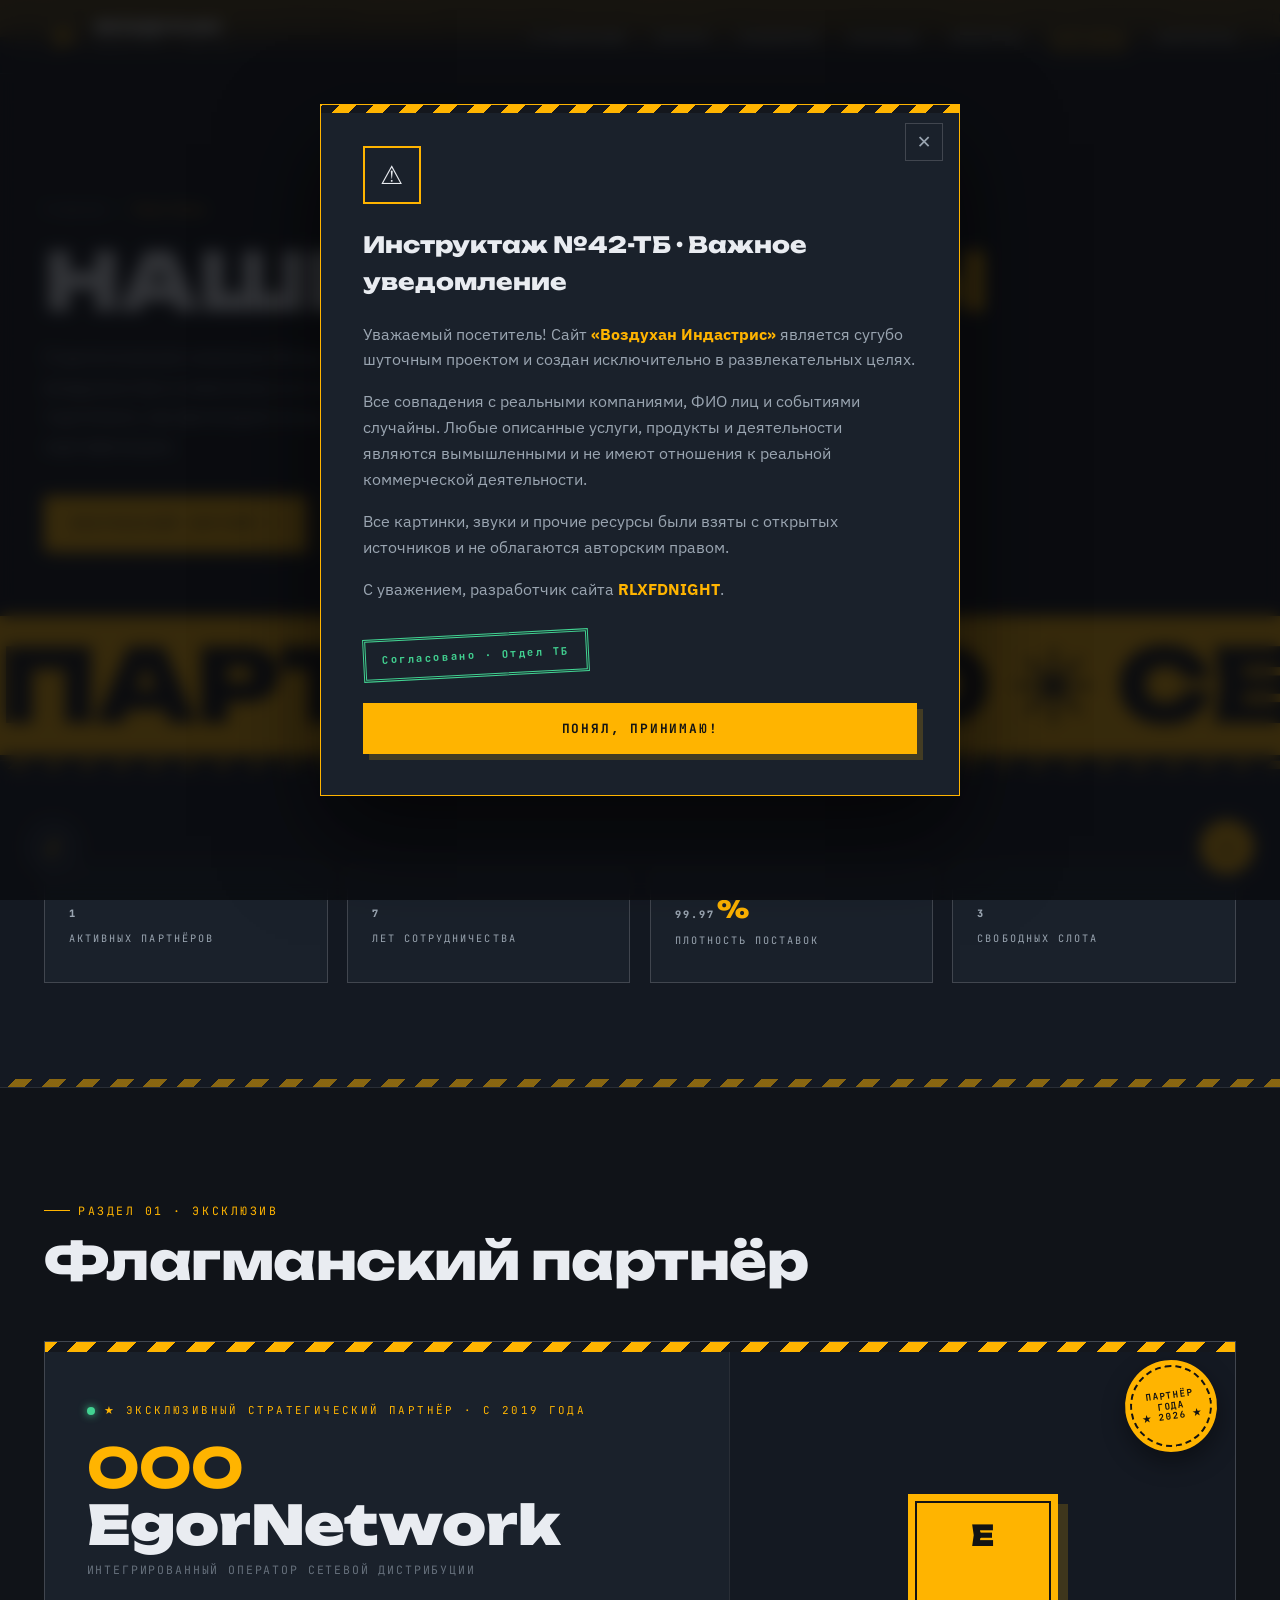
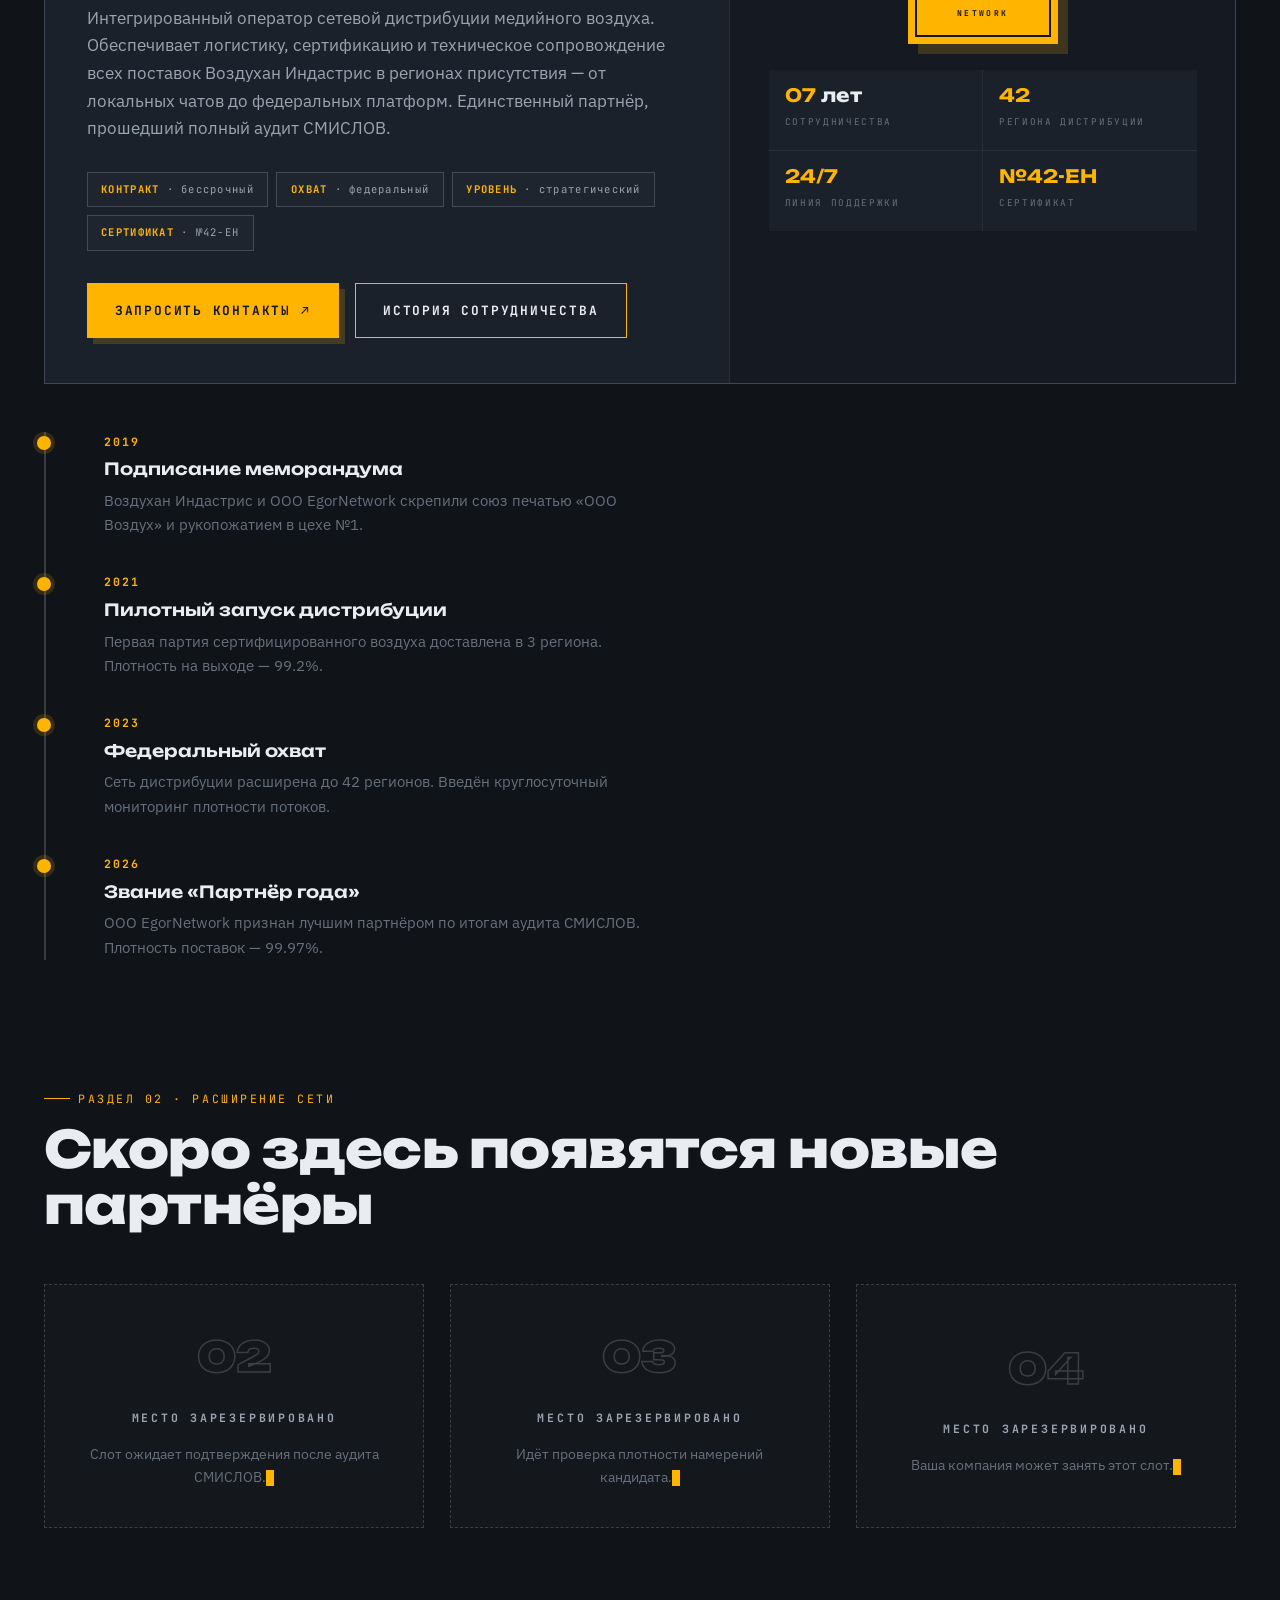
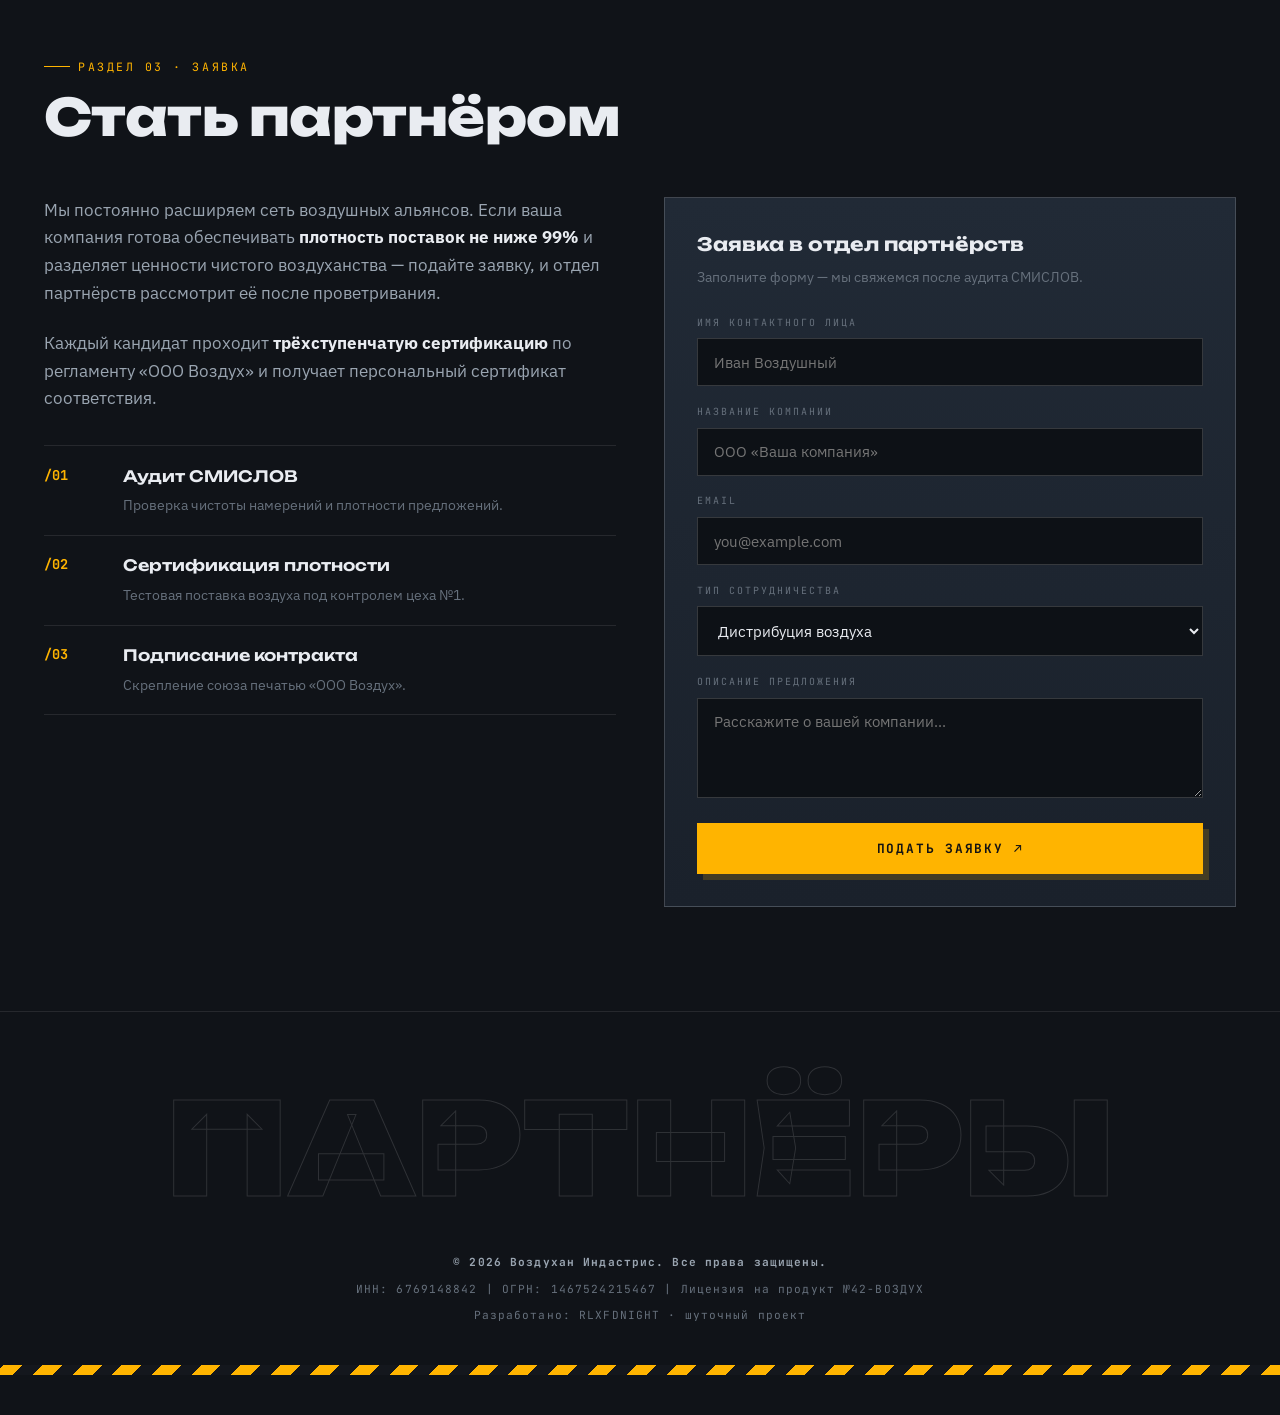
<file: partners.html>
<!DOCTYPE html>
<html lang="ru">
<head>
<meta charset="UTF-8">
<meta name="viewport" content="width=device-width, initial-scale=1.0">
<title>Партнёры — Воздухан Индастрис</title>
<meta name="description" content="Стратегические партнёры Воздухан Индастрис. Единственный эксклюзивный дистрибьютор — OOO EgorNetwork.">
<link rel="preconnect" href="https://fonts.googleapis.com">
<link rel="preconnect" href="https://fonts.gstatic.com" crossorigin>
<link href="https://fonts.googleapis.com/css2?family=Unbounded:wght@400;600;800;900&family=IBM+Plex+Sans:ital,wght@0,400;0,500;0,600;0,700;1,400&family=JetBrains+Mono:wght@400;600;700&display=swap" rel="stylesheet">
<style>
:root{
  --bg:#101318; --bg2:#141922; --panel:#1a212b; --panel2:#212a36;
  --line:rgba(255,255,255,.09); --line2:rgba(255,255,255,.17);
  --amber:#ffb400; --amber2:#ffcf4d; --hot:#ff5c39; --green:#42d392;
  --txt:#e9ecf1; --mut:#9aa5b1; --dim:#66707c;
  --disp:'Unbounded',system-ui,sans-serif;
  --body:'IBM Plex Sans',system-ui,sans-serif;
  --mono:'JetBrains Mono',ui-monospace,monospace;
  --navH:74px;
}
*{margin:0;padding:0;box-sizing:border-box}
html{scroll-behavior:smooth}
body{background:var(--bg);color:var(--txt);font-family:var(--body);line-height:1.65;overflow-x:hidden}
::selection{background:var(--amber);color:#101318}
img{display:block;max-width:100%}
a{color:inherit}
button{font-family:inherit}
:focus-visible{outline:2px solid var(--amber);outline-offset:3px}
::-webkit-scrollbar{width:10px}::-webkit-scrollbar-track{background:#0c0f13}
::-webkit-scrollbar-thumb{background:#2b3441;border-radius:6px}::-webkit-scrollbar-thumb:hover{background:var(--amber)}

.noise{position:fixed;inset:0;z-index:2000;pointer-events:none;opacity:.055;mix-blend-mode:overlay;
  background-image:url("data:image/svg+xml,%3Csvg xmlns='http://www.w3.org/2000/svg' width='160' height='160'%3E%3Cfilter id='n'%3E%3CfeTurbulence type='fractalNoise' baseFrequency='.9' numOctaves='2'/%3E%3C/filter%3E%3Crect width='100%25' height='100%25' filter='url(%23n)'/%3E%3C/svg%3E");}
.hazard{height:10px;background:repeating-linear-gradient(-45deg,var(--amber) 0 14px,#14171d 14px 28px)}
.wrap{max-width:1240px;margin:0 auto;padding:0 24px}
.kicker{font-family:var(--mono);font-size:.72rem;letter-spacing:.22em;color:var(--amber);text-transform:uppercase;display:inline-flex;align-items:center;gap:.7em}
.kicker::before{content:'';width:26px;height:1px;background:var(--amber)}
.sec-head{margin-bottom:3.2rem}
.sec-title{font-family:var(--disp);font-weight:800;font-size:clamp(1.9rem,4.2vw,3.2rem);line-height:1.08;margin-top:.9rem;letter-spacing:-.01em}
.mask{display:block;overflow:hidden}
.mask>span{display:block;transform:translateY(112%);transition:transform .9s cubic-bezier(.16,1,.3,1)}
.in .mask>span{transform:none}

.ticker{background:var(--amber);color:#131313;overflow:hidden;white-space:nowrap;border-bottom:1px solid #00000022}
.ticker-track{display:inline-flex;animation:tick 34s linear infinite;will-change:transform}
.ticker span{font-family:var(--mono);font-size:.7rem;font-weight:700;letter-spacing:.14em;padding:.55rem 0;text-transform:uppercase}
.ticker b{padding:0 1.4rem;font-weight:700}
@keyframes tick{to{transform:translateX(-50%)}}

.nav{position:fixed;top:0;left:0;right:0;z-index:900;height:var(--navH);display:flex;align-items:center;
  background:rgba(16,19,24,.72);backdrop-filter:blur(14px);-webkit-backdrop-filter:blur(14px);
  border-bottom:1px solid var(--line);transition:background .4s}
.nav.scrolled{background:rgba(13,16,20,.94)}
.nav-in{width:100%;max-width:1240px;margin:0 auto;padding:0 24px;display:flex;align-items:center;justify-content:space-between;gap:1.5rem}
.logo{display:flex;align-items:center;gap:.8rem;text-decoration:none}
.logo-fan{width:38px;height:38px;color:var(--amber);animation:spin 9s linear infinite}
.logo-txt b{font-family:var(--disp);font-weight:800;font-size:1.02rem;letter-spacing:.02em;display:block;line-height:1}
.logo-txt i{font-family:var(--mono);font-style:normal;font-size:.56rem;letter-spacing:.3em;color:var(--dim);display:block;margin-top:4px}
.nav-links{display:flex;list-style:none;gap:1.9rem}
.nav-links a{text-decoration:none;font-size:.82rem;font-weight:600;letter-spacing:.06em;text-transform:uppercase;color:var(--mut);position:relative;padding:4px 0;transition:color .3s}
.nav-links a::after{content:'';position:absolute;left:0;bottom:-2px;width:0;height:2px;background:var(--amber);transition:width .35s cubic-bezier(.16,1,.3,1)}
.nav-links a:hover{color:var(--txt)}.nav-links a:hover::after{width:100%}
.nav-links a.active{color:var(--amber)}
.nav-links a.active::after{width:100%}
.burger{display:none;background:none;border:0;cursor:pointer;width:40px;height:40px;position:relative;z-index:1002}
.burger span{display:block;width:24px;height:2px;background:var(--txt);margin:5px auto;transition:.4s cubic-bezier(.16,1,.3,1)}
.burger.on span:nth-child(1){transform:translateY(7px) rotate(45deg)}
.burger.on span:nth-child(2){opacity:0}
.burger.on span:nth-child(3){transform:translateY(-7px) rotate(-45deg)}
.m-menu{position:fixed;inset:0;z-index:1001;background:rgba(13,16,20,.98);display:flex;flex-direction:column;justify-content:center;padding:0 10vw;gap:.4rem;
  clip-path:circle(0 at calc(100% - 44px) 40px);transition:clip-path .6s cubic-bezier(.16,1,.3,1);visibility:hidden}
.m-menu.open{clip-path:circle(150% at calc(100% - 44px) 40px);visibility:visible}
.m-menu a{font-family:var(--disp);font-weight:700;font-size:clamp(1.4rem,6vw,2.2rem);text-decoration:none;padding:.55rem 0;border-bottom:1px solid var(--line);display:flex;align-items:baseline;gap:1rem;transition:color .3s,padding-left .3s}
.m-menu a:hover{color:var(--amber);padding-left:.6rem}
.m-menu a i{font-family:var(--mono);font-style:normal;font-size:.7rem;color:var(--dim)}

/* ==== HERO партнёров ==== */
.p-hero{position:relative;padding:calc(var(--navH) + 90px) 0 60px;overflow:hidden;
  background:
    radial-gradient(rgba(255,255,255,.045) 1px,transparent 1px) 0 0/26px 26px,
    linear-gradient(rgba(16,19,24,.92),rgba(16,19,24,.96)),
    url('https://i.pinimg.com/736x/48/2e/07/482e07c7e52f94a9952a4959673d6590.jpg') center/cover}
.crumbs{font-family:var(--mono);font-size:.68rem;letter-spacing:.18em;color:var(--dim);display:flex;gap:.6rem;align-items:center;margin-bottom:1.4rem}
.crumbs a{color:var(--mut);text-decoration:none;transition:color .3s}
.crumbs a:hover{color:var(--amber)}
.crumbs b{color:var(--amber)}
.p-hero h1{font-family:var(--disp);font-weight:900;font-size:clamp(2.6rem,7vw,5rem);line-height:1.02;letter-spacing:-.015em;margin-bottom:1.2rem}
.p-hero h1 .row2{color:var(--amber)}
.p-hero .lead{max-width:620px;color:var(--mut);font-size:1.12rem;margin-bottom:2.2rem}
.p-hero .btn-row{display:flex;gap:1rem;flex-wrap:wrap}
.btn{display:inline-flex;align-items:center;gap:.7em;font-family:var(--mono);font-weight:700;font-size:.8rem;letter-spacing:.14em;text-transform:uppercase;
  padding:1rem 1.7rem;text-decoration:none;border:1px solid var(--amber);cursor:pointer;transition:.35s cubic-bezier(.16,1,.3,1);background:transparent;color:var(--txt)}
.btn-solid{background:var(--amber);color:#131313;box-shadow:6px 6px 0 rgba(255,180,0,.18)}
.btn-solid:hover{background:var(--amber2);transform:translate(-2px,-2px);box-shadow:9px 9px 0 rgba(255,180,0,.22)}
.btn-ghost:hover{background:rgba(255,180,0,.1);transform:translate(-2px,-2px)}

.big-marquee{overflow:hidden;border-block:1px solid #131313;padding:1.4rem 0;background:var(--amber);position:relative}
.big-marquee::before,.big-marquee::after{content:'';position:absolute;left:0;right:0;height:4px;background:#131313}
.big-marquee::before{top:0}.big-marquee::after{bottom:0}
.big-track{display:inline-flex;white-space:nowrap;animation:tick 40s linear infinite}
.big-track span{font-family:var(--disp);font-weight:900;font-size:clamp(3rem,8vw,6.5rem);line-height:1;padding-right:3rem;color:#131313;letter-spacing:-.02em}
.big-track span b{color:#131313;font-weight:900}

section{padding:6.5rem 0}
.rv{opacity:0;transform:translateY(36px);transition:opacity .8s ease,transform .8s cubic-bezier(.16,1,.3,1)}
.rv.in{opacity:1;transform:none}

/* ==== Статус-панель ==== */
.pstats{background:var(--bg2);border-block:1px solid var(--line);position:relative}
.pstats::before,.pstats::after{content:'';position:absolute;left:0;right:0;height:8px;background:repeating-linear-gradient(-45deg,var(--amber) 0 12px,transparent 12px 24px);opacity:.5}
.pstats::before{top:0}.pstats::after{bottom:0}
.pstats-grid{display:grid;grid-template-columns:repeat(4,1fr);gap:1.2rem}
.pstat{border:1px solid var(--line2);background:var(--panel);padding:2rem 1.5rem;transition:.35s}
.pstat:hover{border-color:var(--amber);transform:translateY(-6px)}
.pstat b{font-family:var(--disp);font-weight:900;font-size:clamp(1.8rem,3.4vw,2.8rem);line-height:1;color:var(--amber);display:flex;align-items:baseline}
.pstat b small{font-size:.55em;margin-left:2px}
.pstat span{display:block;margin-top:.7rem;font-family:var(--mono);font-size:.64rem;letter-spacing:.2em;text-transform:uppercase;color:var(--mut)}

/* ==== Флагманский партнёр ==== */
.flagship{position:relative;border:1px solid var(--line2);background:var(--panel);overflow:hidden;transition:.45s}
.flagship:hover{border-color:var(--amber)}
.flagship::before{content:'';position:absolute;top:0;left:0;right:0;height:10px;background:repeating-linear-gradient(-45deg,var(--amber) 0 14px,#14171d 14px 28px);z-index:2}
.flag-grid{display:grid;grid-template-columns:1.15fr .85fr;gap:0}
.flag-info{padding:3.4rem 2.6rem 2.8rem}
.flag-meta{font-family:var(--mono);font-size:.68rem;letter-spacing:.22em;color:var(--amber);text-transform:uppercase;display:inline-flex;align-items:center;gap:.6rem;margin-bottom:1.2rem}
.flag-meta::before{content:'';width:8px;height:8px;border-radius:50%;background:var(--green);box-shadow:0 0 8px var(--green);animation:blink 2.4s infinite}
@keyframes blink{0%,100%{opacity:1}50%{opacity:.25}}
.flag-info h2{font-family:var(--disp);font-weight:900;font-size:clamp(2rem,4.4vw,3.4rem);line-height:1.05;margin-bottom:.4rem}
.flag-info h2 b{color:var(--amber)}
.flag-tag{font-family:var(--mono);font-size:.72rem;letter-spacing:.16em;color:var(--dim);text-transform:uppercase;display:block;margin-bottom:1.6rem}
.flag-info>p{color:var(--mut);font-size:1.05rem;max-width:620px;margin-bottom:1.8rem}
.p-tags{display:flex;flex-wrap:wrap;gap:.5rem;margin-bottom:2rem}
.p-tags span{font-family:var(--mono);font-size:.66rem;letter-spacing:.12em;color:var(--mut);border:1px solid var(--line2);padding:.5rem .85rem;background:rgba(255,255,255,.02)}
.p-tags span b{color:var(--amber);font-weight:700}
.flag-cta{display:flex;gap:1rem;flex-wrap:wrap}
.flag-side{border-left:1px solid var(--line);background:var(--bg2);padding:3.4rem 2.4rem;display:flex;flex-direction:column;justify-content:center;gap:1.6rem;position:relative}
.flag-logo{width:150px;height:150px;background:var(--amber);color:#131313;display:grid;place-items:center;font-family:var(--disp);font-weight:900;font-size:1.8rem;line-height:1;text-align:center;position:relative;box-shadow:10px 10px 0 rgba(255,180,0,.18);margin:0 auto}
.flag-logo::after{content:'';position:absolute;inset:7px;border:2px solid #131313}
.flag-logo small{display:block;font-family:var(--mono);font-size:.5rem;letter-spacing:.3em;font-weight:700;margin-top:5px}
.flag-readouts{display:grid;grid-template-columns:1fr 1fr;gap:1px;background:var(--line)}
.flag-readouts div{background:var(--panel);padding:1.1rem 1rem;text-align:left}
.flag-readouts b{font-family:var(--disp);font-weight:700;font-size:1.15rem;display:block;line-height:1;color:var(--txt)}
.flag-readouts b em{font-style:normal;color:var(--amber)}
.flag-readouts span{font-family:var(--mono);font-size:.58rem;letter-spacing:.18em;color:var(--dim);text-transform:uppercase}
.seal{position:absolute;top:18px;right:18px;width:92px;height:92px;background:var(--amber);color:#131313;border-radius:50%;display:grid;place-items:center;text-align:center;
  font-family:var(--mono);font-weight:700;font-size:.58rem;letter-spacing:.1em;line-height:1.15;padding:8px;transform:rotate(-8deg);box-shadow:0 10px 24px rgba(0,0,0,.4);animation:sealWiggle 4s ease-in-out infinite}
.seal::before{content:'';position:absolute;inset:5px;border:2px dashed #131313;border-radius:50%}
@keyframes sealWiggle{0%,100%{transform:rotate(-8deg)}50%{transform:rotate(-2deg)}}

/* ==== Таймлайн ==== */
.timeline{position:relative;margin-top:3rem;padding-left:2rem;border-left:2px solid var(--line2)}
.tl-item{position:relative;padding:0 0 2.2rem 1.6rem}
.tl-item:last-child{padding-bottom:0}
.tl-item::before{content:'';position:absolute;left:-2.55rem;top:.3rem;width:14px;height:14px;border-radius:50%;background:var(--amber);box-shadow:0 0 0 4px rgba(255,180,0,.15)}
.tl-item b{font-family:var(--mono);font-size:.72rem;letter-spacing:.18em;color:var(--amber);display:block;margin-bottom:.3rem}
.tl-item h4{font-family:var(--disp);font-weight:600;font-size:1.05rem;margin-bottom:.35rem}
.tl-item p{color:var(--dim);font-size:.92rem;max-width:560px}

/* ==== Зарезервированные слоты ==== */
.slots{display:grid;grid-template-columns:repeat(3,1fr);gap:1.6rem}
.slot{border:1px dashed var(--line2);background:rgba(255,255,255,.015);padding:2.4rem 1.8rem;text-align:center;position:relative;transition:.4s;min-height:220px;display:flex;flex-direction:column;justify-content:center;align-items:center;gap:1rem}
.slot:hover{border-color:var(--amber);transform:translateY(-6px);background:rgba(255,180,0,.03)}
.slot-num{font-family:var(--disp);font-weight:900;font-size:2.6rem;color:transparent;-webkit-text-stroke:1.5px var(--line2);transition:.4s}
.slot:hover .slot-num{-webkit-text-stroke:1.5px var(--amber)}
.slot h3{font-family:var(--mono);font-size:.72rem;letter-spacing:.24em;color:var(--mut);text-transform:uppercase}
.slot p{font-size:.86rem;color:var(--dim)}
.slot .cursor{display:inline-block;width:8px;height:16px;background:var(--amber);animation:blink 1s steps(1) infinite;vertical-align:middle}

/* ==== Форма ==== */
.become-grid{display:grid;grid-template-columns:1fr 1fr;gap:3rem;align-items:start}
.become-copy p{color:var(--mut);font-size:1.05rem;margin-bottom:1.4rem}
.become-copy p b{color:var(--txt)}
.req-list{list-style:none;margin-top:2rem;border-top:1px solid var(--line)}
.req-list li{display:grid;grid-template-columns:60px 1fr;gap:1.2rem;padding:1.1rem 0;border-bottom:1px solid var(--line)}
.req-list .num{font-family:var(--mono);color:var(--amber);font-weight:700;font-size:.85rem}
.req-list h4{font-family:var(--disp);font-weight:600;font-size:.98rem;margin-bottom:.25rem}
.req-list p{font-size:.9rem;color:var(--dim);margin:0}
.form-panel{border:1px solid var(--line2);background:linear-gradient(180deg,var(--panel2),var(--panel));padding:2rem}
.form-panel h3{font-family:var(--disp);font-weight:700;font-size:1.15rem;margin-bottom:.4rem}
.form-panel>p{font-size:.86rem;color:var(--dim);margin-bottom:1.6rem}
.f-row{margin-bottom:1.1rem}
.f-row label{display:block;font-family:var(--mono);font-size:.62rem;letter-spacing:.2em;color:var(--dim);text-transform:uppercase;margin-bottom:.45rem}
.f-row input,.f-row select,.f-row textarea{width:100%;background:#0d1116;border:1px solid var(--line2);color:var(--txt);padding:.85rem 1rem;font-family:var(--body);font-size:.92rem;transition:border-color .3s}
.f-row textarea{min-height:100px;resize:vertical}
.f-row input:focus,.f-row select:focus,.f-row textarea:focus{outline:none;border-color:var(--amber)}
.form-panel .btn{width:100%;justify-content:center}

footer{border-top:1px solid var(--line);padding:4.5rem 0 2.5rem;position:relative;overflow:hidden}
.f-word{font-family:var(--disp);font-weight:900;font-size:clamp(3rem,10vw,8.5rem);line-height:1;text-align:center;color:transparent;-webkit-text-stroke:1px rgba(255,255,255,.13);user-select:none;transition:color 1s}
footer:hover .f-word{color:rgba(255,180,0,.08)}
.f-legal{margin-top:2.6rem;text-align:center;font-family:var(--mono);font-size:.7rem;letter-spacing:.1em;color:var(--dim);display:grid;gap:.5rem}
.f-legal b{color:var(--mut)}

.fab{position:fixed;bottom:26px;width:54px;height:54px;border-radius:50%;display:grid;place-items:center;cursor:pointer;z-index:950;border:1px solid var(--line2);transition:.35s}
.fab-music{left:26px;background:var(--panel2);color:var(--amber)}
.fab-music:hover{transform:scale(1.1);border-color:var(--amber)}
.fab-music.playing{animation:spin 6s linear infinite;background:var(--amber);color:#131313}
@keyframes spin{to{transform:rotate(360deg)}}
.fab-tb{right:26px;background:var(--amber);color:#131313;font-size:1.35rem;border-color:var(--amber);animation:pulse 2.4s infinite}
.fab-tb:hover{transform:scale(1.1) rotate(-8deg)}
@keyframes pulse{0%,100%{box-shadow:0 0 0 0 rgba(255,180,0,.5)}55%{box-shadow:0 0 0 16px rgba(255,180,0,0)}}
.toasts{position:fixed;bottom:96px;right:26px;z-index:6000;display:grid;gap:.7rem;pointer-events:none}
.toast{background:var(--panel2);border:1px solid var(--line2);border-left:4px solid var(--green);padding:.9rem 1.2rem;font-family:var(--mono);font-size:.74rem;letter-spacing:.05em;
  color:var(--txt);max-width:320px;box-shadow:0 20px 40px rgba(0,0,0,.5);transform:translateX(120%);opacity:0;transition:.5s cubic-bezier(.16,1,.3,1)}
.toast.show{transform:none;opacity:1}
.modal{position:fixed;inset:0;z-index:5000;background:rgba(10,12,15,.82);backdrop-filter:blur(8px);display:grid;place-items:center;padding:20px;opacity:0;visibility:hidden;transition:.35s}
.modal.open{opacity:1;visibility:visible}
.modal-card{background:var(--panel);border:1px solid var(--amber);max-width:640px;width:100%;max-height:86vh;overflow:auto;padding:2.6rem;position:relative;
  box-shadow:0 40px 90px rgba(0,0,0,.6);transform:scale(.92) translateY(20px);transition:.45s cubic-bezier(.16,1,.3,1)}
.modal.open .modal-card{transform:none}
.modal-card::before{content:'';position:absolute;top:0;left:0;right:0;height:8px;background:repeating-linear-gradient(-45deg,var(--amber) 0 12px,#14171d 12px 24px)}
.modal-x{position:absolute;top:18px;right:16px;background:none;border:1px solid var(--line2);color:var(--mut);width:38px;height:38px;font-size:1.1rem;cursor:pointer;transition:.3s}
.modal-x:hover{color:var(--amber);border-color:var(--amber);transform:rotate(90deg)}
.tb-ico{width:58px;height:58px;border:2px solid var(--amber);display:grid;place-items:center;font-size:1.6rem;margin-bottom:1.4rem;animation:tbWiggle .6s ease-in-out}
@keyframes tbWiggle{0%,100%{transform:rotate(0)}25%{transform:rotate(-8deg)}75%{transform:rotate(8deg)}}
.modal-card h3{font-family:var(--disp);font-weight:800;font-size:1.4rem;margin-bottom:1.3rem}
.modal-card p{color:var(--mut);font-size:.98rem;margin-bottom:1rem}
.modal-card p b{color:var(--amber)}
.tb-stamp{display:inline-block;margin:1rem 0 1.6rem;border:3px double var(--green);color:var(--green);font-family:var(--mono);font-weight:700;font-size:.66rem;letter-spacing:.24em;padding:.6rem 1rem;transform:rotate(-3deg)}
.modal-card .btn{width:100%;justify-content:center}

@media(max-width:1020px){
  .pstats-grid{grid-template-columns:repeat(2,1fr)}
  .flag-grid{grid-template-columns:1fr}
  .flag-side{border-left:0;border-top:1px solid var(--line)}
  .slots{grid-template-columns:1fr}
  .become-grid{grid-template-columns:1fr}
}
@media(max-width:820px){
  .nav-links{display:none}
  .burger{display:block}
  section{padding:4.5rem 0}
  .fab{bottom:18px;width:48px;height:48px}
  .fab-music{left:18px}.fab-tb{right:18px}
  .toasts{right:18px;bottom:80px}
  .flag-info{padding:2.6rem 1.6rem 2.2rem}
  .flag-side{padding:2.4rem 1.6rem}
  .seal{width:72px;height:72px;font-size:.5rem;top:14px;right:14px}
}
@media (prefers-reduced-motion: reduce){
  *,*::before,*::after{animation-duration:.01ms!important;animation-iteration-count:1!important;transition-duration:.01ms!important}
  html{scroll-behavior:auto}
  .ticker-track,.big-track{animation:none;transform:none}
  .rv{opacity:1;transform:none}
  .mask>span{transform:none}
}
</style>
</head>
<body>

<div class="noise" aria-hidden="true"></div>

<div class="ticker" aria-hidden="true">
  <div class="ticker-track">
    <span><b>●</b> ПАРТНЁР ГОДА 2026 — OOO EGORNETWORK <b>●</b> ПЛОТНОСТЬ ВОЗДУХА 99.97% <b>●</b> КОНТРАКТ №42-ЕН ДЕЙСТВИТЕЛЕН <b>●</b> ОХВАТ: ФЕДЕРАЛЬНЫЙ <b>●</b> ДИСТРИБУЦИЯ В НОРМЕ <b>●</b> ПРИНИМАЮТСЯ ЗАЯВКИ НА ПАРТНЁРСТВО <b>●</b></span>
    <span><b>●</b> ПАРТНЁР ГОДА 2026 — OOO EGORNETWORK <b>●</b> ПЛОТНОСТЬ ВОЗДУХА 99.97% <b>●</b> КОНТРАКТ №42-ЕН ДЕЙСТВИТЕЛЕН <b>●</b> ОХВАТ: ФЕДЕРАЛЬНЫЙ <b>●</b> ДИСТРИБУЦИЯ В НОРМЕ <b>●</b> ПРИНИМАЮТСЯ ЗАЯВКИ НА ПАРТНЁРСТВО <b>●</b></span>
  </div>
</div>

<nav class="nav" id="nav">
  <div class="nav-in">
    <a class="logo" href="index.html" aria-label="Воздухан Индастрис — на главную">
      <svg class="logo-fan" viewBox="0 0 40 40" fill="none" aria-hidden="true"><circle cx="20" cy="20" r="3" fill="currentColor"/><path d="M20 17c0-6 3-10 8-11-1 5-3 9-8 11zM23 20c6 0 10 3 11 8-5-1-9-3-11-8zM20 23c0 6-3 10-8 11 1-5 3-9 8-11zM17 20c-6 0-10-3-11-8 5 1 9 3 11 8z" fill="currentColor"/></svg>
      <span class="logo-txt"><b>ВОЗДУХАН</b><i>ИНДАСТРИС · ЦЕХ №1</i></span>
    </a>
    <ul class="nav-links">
      <li><a href="index.html#about">О компании</a></li>
      <li><a href="index.html#services">Услуги</a></li>
      <li><a href="index.html#generator">Генератор</a></li>
      <li><a href="index.html#team">Команда</a></li>
      <li><a href="index.html#locations">Объекты</a></li>
      <li><a href="partners.html" class="active" aria-current="page">Партнёры</a></li>
      <li><a href="index.html#contact">Контакты</a></li>
    </ul>
    <button class="burger" id="burger" aria-label="Меню" aria-expanded="false"><span></span><span></span><span></span></button>
  </div>
</nav>

<div class="m-menu" id="mMenu">
  <a href="index.html#about"><i>01</i>О компании</a>
  <a href="index.html#services"><i>02</i>Услуги</a>
  <a href="index.html#generator"><i>03</i>Генератор</a>
  <a href="index.html#team"><i>04</i>Команда</a>
  <a href="index.html#locations"><i>05</i>Объекты</a>
  <a href="partners.html"><i>06</i>Партнёры</a>
  <a href="index.html#contact"><i>07</i>Контакты</a>
</div>

<main>

<!-- HERO -->
<section class="p-hero" id="top">
  <div class="wrap">
    <div class="crumbs"><a href="index.html">Главная</a><span>/</span><b>Партнёры</b></div>
    <h1>
      <span class="scr" data-text="НАШИ">НАШИ</span>
      <span class="scr row2" data-text="ПАРТНЁРЫ">ПАРТНЁРЫ</span>
    </h1>
    <p class="lead">Стратегические союзники Воздухан Индастрис в мире большого воздуханства и невесомых инноваций. Мы выбираем партнёров так же тщательно, как фильтруем воздух — по плотности, надёжности и сертификации.</p>
    <div class="btn-row">
      <a href="#flagship" class="btn btn-solid">Флагманский партнёр ↗</a>
      <a href="#become" class="btn btn-ghost">Стать партнёром</a>
    </div>
  </div>
</section>

<div class="big-marquee" aria-hidden="true">
  <div class="big-track">
    <span>ПАРТНЁРСТВО <b>✳</b> СЕРТИФИКАЦИЯ <b>✳</b> ДИСТРИБУЦИЯ <b>✳</b> ЛОГИСТИКА <b>✳</b> СОВМЕСТНАЯ ГЕНЕРАЦИЯ <b>✳</b> </span>
    <span>ПАРТНЁРСТВО <b>✳</b> СЕРТИФИКАЦИЯ <b>✳</b> ДИСТРИБУЦИЯ <b>✳</b> ЛОГИСТИКА <b>✳</b> СОВМЕСТНАЯ ГЕНЕРАЦИЯ <b>✳</b> </span>
  </div>
</div>

<!-- СТАТУС -->
<section class="pstats">
  <div class="wrap pstats-grid">
    <div class="pstat rv"><b><span data-count="1">0</span></b><span>активных партнёров</span></div>
    <div class="pstat rv"><b><span data-count="7">0</span></b><span>лет сотрудничества</span></div>
    <div class="pstat rv"><b><span data-count="99.97">0</span><small>%</small></b><span>плотность поставок</span></div>
    <div class="pstat rv"><b><span data-count="3">0</span></b><span>свободных слота</span></div>
  </div>
</section>

<!-- ФЛАГМАН -->
<section id="flagship">
  <div class="wrap">
    <div class="sec-head rv">
      <span class="kicker">Раздел 01 · эксклюзив</span>
      <h2 class="sec-title"><span class="mask"><span>Флагманский партнёр</span></span></h2>
    </div>

    <div class="flagship rv">
      <div class="flag-grid">
        <div class="flag-info">
          <span class="flag-meta">★ Эксклюзивный стратегический партнёр · с 2019 года</span>
          <h2><b>OOO</b> EgorNetwork</h2>
          <span class="flag-tag">Интегрированный оператор сетевой дистрибуции</span>
          <p>Интегрированный оператор сетевой дистрибуции медийного воздуха. Обеспечивает логистику, сертификацию и техническое сопровождение всех поставок Воздухан Индастрис в регионах присутствия — от локальных чатов до федеральных платформ. Единственный партнёр, прошедший полный аудит СМИСЛОВ.</p>
          <div class="p-tags">
            <span><b>КОНТРАКТ</b> · бессрочный</span>
            <span><b>ОХВАТ</b> · федеральный</span>
            <span><b>УРОВЕНЬ</b> · стратегический</span>
            <span><b>СЕРТИФИКАТ</b> · №42-ЕН</span>
          </div>
          <div class="flag-cta">
            <a href="index.html#contact" class="btn btn-solid">Запросить контакты ↗</a>
            <a href="#history" class="btn btn-ghost">История сотрудничества</a>
          </div>
        </div>
        <div class="flag-side">
          <div class="seal" aria-hidden="true">ПАРТНЁР<br>ГОДА<br>★ 2026 ★</div>
          <div class="flag-logo" aria-hidden="true">E<small>NETWORK</small></div>
          <div class="flag-readouts">
            <div><b><em>07</em> лет</b><span>сотрудничества</span></div>
            <div><b><em>42</em></b><span>региона дистрибуции</span></div>
            <div><b><em>24/7</em></b><span>линия поддержки</span></div>
            <div><b><em>№42-ЕН</em></b><span>сертификат</span></div>
          </div>
        </div>
      </div>
    </div>

    <div class="timeline rv" id="history">
      <div class="tl-item"><b>2019</b><h4>Подписание меморандума</h4><p>Воздухан Индастрис и OOO EgorNetwork скрепили союз печатью «ООО Воздух» и рукопожатием в цехе №1.</p></div>
      <div class="tl-item"><b>2021</b><h4>Пилотный запуск дистрибуции</h4><p>Первая партия сертифицированного воздуха доставлена в 3 региона. Плотность на выходе — 99.2%.</p></div>
      <div class="tl-item"><b>2023</b><h4>Федеральный охват</h4><p>Сеть дистрибуции расширена до 42 регионов. Введён круглосуточный мониторинг плотности потоков.</p></div>
      <div class="tl-item"><b>2026</b><h4>Звание «Партнёр года»</h4><p>OOO EgorNetwork признан лучшим партнёром по итогам аудита СМИСЛОВ. Плотность поставок — 99.97%.</p></div>
    </div>
  </div>
</section>

<!-- СЛОТЫ -->
<section id="slots" style="padding-top:1rem">
  <div class="wrap">
    <div class="sec-head rv">
      <span class="kicker">Раздел 02 · расширение сети</span>
      <h2 class="sec-title"><span class="mask"><span>Скоро здесь появятся новые партнёры</span></span></h2>
    </div>
    <div class="slots">
      <div class="slot rv">
        <span class="slot-num">02</span>
        <h3>Место зарезервировано</h3>
        <p>Слот ожидает подтверждения после аудита СМИСЛОВ.<span class="cursor"></span></p>
      </div>
      <div class="slot rv">
        <span class="slot-num">03</span>
        <h3>Место зарезервировано</h3>
        <p>Идёт проверка плотности намерений кандидата.<span class="cursor"></span></p>
      </div>
      <div class="slot rv">
        <span class="slot-num">04</span>
        <h3>Место зарезервировано</h3>
        <p>Ваша компания может занять этот слот.<span class="cursor"></span></p>
      </div>
    </div>
  </div>
</section>

<!-- СТАТЬ ПАРТНЁРОМ -->
<section id="become" style="padding-top:1rem">
  <div class="wrap">
    <div class="sec-head rv">
      <span class="kicker">Раздел 03 · заявка</span>
      <h2 class="sec-title"><span class="mask"><span>Стать партнёром</span></span></h2>
    </div>
    <div class="become-grid">
      <div class="become-copy rv">
        <p>Мы постоянно расширяем сеть воздушных альянсов. Если ваша компания готова обеспечивать <b>плотность поставок не ниже 99%</b> и разделяет ценности чистого воздуханства — подайте заявку, и отдел партнёрств рассмотрит её после проветривания.</p>
        <p>Каждый кандидат проходит <b>трёхступенчатую сертификацию</b> по регламенту «ООО Воздух» и получает персональный сертификат соответствия.</p>
        <ul class="req-list">
          <li><span class="num">/01</span><div><h4>Аудит СМИСЛОВ</h4><p>Проверка чистоты намерений и плотности предложений.</p></div></li>
          <li><span class="num">/02</span><div><h4>Сертификация плотности</h4><p>Тестовая поставка воздуха под контролем цеха №1.</p></div></li>
          <li><span class="num">/03</span><div><h4>Подписание контракта</h4><p>Скрепление союза печатью «ООО Воздух».</p></div></li>
        </ul>
      </div>
      <form class="form-panel rv" id="partnerForm">
        <h3>Заявка в отдел партнёрств</h3>
        <p>Заполните форму — мы свяжемся после аудита СМИСЛОВ.</p>
        <div class="f-row"><label for="pName">Имя контактного лица</label><input id="pName" type="text" required placeholder="Иван Воздушный"></div>
        <div class="f-row"><label for="pCompany">Название компании</label><input id="pCompany" type="text" required placeholder="OOO «Ваша компания»"></div>
        <div class="f-row"><label for="pMail">Email</label><input id="pMail" type="email" required placeholder="you@example.com"></div>
        <div class="f-row"><label for="pType">Тип сотрудничества</label>
          <select id="pType">
            <option>Дистрибуция воздуха</option>
            <option>Совместная генерация</option>
            <option>Логистика потоков</option>
            <option>Сертификация</option>
            <option>Другое</option>
          </select>
        </div>
        <div class="f-row"><label for="pMsg">Описание предложения</label><textarea id="pMsg" placeholder="Расскажите о вашей компании..."></textarea></div>
        <button class="btn btn-solid" type="submit" id="partnerBtn">Подать заявку ↗</button>
      </form>
    </div>
  </div>
</section>
</main>

<footer>
  <div class="wrap">
    <div class="f-word" aria-hidden="true">ПАРТНЁРЫ</div>
    <div class="f-legal">
      <b>© 2026 Воздухан Индастрис. Все права защищены.</b>
      <span>ИНН: 6769148842 | ОГРН: 1467524215467 | Лицензия на продукт №42-ВОЗДУХ</span>
      <span>Разработано: RLXFDNIGHT · шуточный проект</span>
    </div>
  </div>
  <div class="hazard" style="margin-top:2.5rem"></div>
</footer>

<button class="fab fab-music" id="musicBtn" aria-label="Включить цеховой гул" aria-pressed="false">
  <svg width="22" height="22" viewBox="0 0 24 24" fill="currentColor" aria-hidden="true"><path d="M12 3v10.55A4 4 0 1 0 14 17V7h4V3h-6z"/></svg>
</button>
<button class="fab fab-tb" id="tbOpen" aria-label="Открыть дисклеймер">⚠</button>

<div class="toasts" id="toasts" aria-live="polite"></div>

<div class="modal" id="modal" role="dialog" aria-modal="true" aria-labelledby="modalTitle">
  <div class="modal-card">
    <button class="modal-x" id="tbClose" aria-label="Закрыть">✕</button>
    <div class="tb-ico">⚠️</div>
    <h3 id="modalTitle">Инструктаж №42-ТБ · Важное уведомление</h3>
    <p>Уважаемый посетитель! Сайт <b>«Воздухан Индастрис»</b> является сугубо шуточным проектом и создан исключительно в развлекательных целях.</p>
    <p>Все совпадения с реальными компаниями, ФИО лиц и событиями случайны. Любые описанные услуги, продукты и деятельности являются вымышленными и не имеют отношения к реальной коммерческой деятельности.</p>
    <p>Все картинки, звуки и прочие ресурсы были взяты с открытых источников и не облагаются авторским правом.</p>
    <p>С уважением, разработчик сайта <b>RLXFDNIGHT</b>.</p>
    <span class="tb-stamp">Согласовано · Отдел ТБ</span>
    <button class="btn btn-solid" id="tbAccept">Понял, принимаю!</button>
  </div>
</div>

<script>
(function(){
'use strict';
const RM = matchMedia('(prefers-reduced-motion: reduce)').matches;
const $ = s => document.querySelector(s);
const $$ = s => document.querySelectorAll(s);

const nav = $('#nav'), burger = $('#burger'), mMenu = $('#mMenu');
addEventListener('scroll', () => nav.classList.toggle('scrolled', scrollY > 30), {passive:true});
burger.addEventListener('click', () => {
  const open = mMenu.classList.toggle('open');
  burger.classList.toggle('on', open);
  burger.setAttribute('aria-expanded', open);
  document.body.style.overflow = open ? 'hidden' : '';
});
mMenu.querySelectorAll('a').forEach(a => a.addEventListener('click', () => burger.click()));

const io = new IntersectionObserver(es => es.forEach(e => {
  if(e.isIntersecting){ e.target.classList.add('in'); io.unobserve(e.target); }
}), {threshold:.15});
$$('.rv, .sec-head').forEach(el => io.observe(el));

const CHARS = '▮ВОЗДХИНСТЯ#_/01';
function scramble(el, delay){
  const final = el.dataset.text;
  if(RM){ el.textContent = final; return; }
  el.textContent = '';
  setTimeout(() => {
    let f = 0;
    const t = setInterval(() => {
      f++;
      el.textContent = final.split('').map((c,i) =>
        c === ' ' ? ' ' : (i < (f-6)/2 ? c : CHARS[Math.random()*CHARS.length|0])
      ).join('');
      if((f-6)/2 >= final.length){ el.textContent = final; clearInterval(t); }
    }, 42);
  }, delay);
}
$$('.scr').forEach((el,i) => scramble(el, 300 + i*450));

function countUp(el){
  const target = parseFloat(el.dataset.count);
  const isFloat = el.dataset.count.indexOf('.') !== -1;
  const fmt = v => isFloat ? v.toFixed(2) : Math.round(v).toLocaleString('ru-RU');
  if(RM){ el.textContent = fmt(target); return; }
  const t0 = performance.now(), dur = 1600;
  (function tick(now){
    const p = Math.min((now - t0)/dur, 1), e = 1 - Math.pow(1-p, 4);
    el.textContent = fmt(target * e);
    if(p < 1) requestAnimationFrame(tick);
  })(t0);
}
const cio = new IntersectionObserver(es => es.forEach(e => {
  if(e.isIntersecting){ countUp(e.target); cio.unobserve(e.target); }
}), {threshold:.5});
$$('[data-count]').forEach(el => cio.observe(el));

let actx = null;
function audio(){
  actx = actx || new (window.AudioContext||window.webkitAudioContext)();
  if(actx.state === 'suspended') actx.resume();
  return actx;
}

function toast(msg){
  const t = document.createElement('div');
  t.className = 'toast'; t.textContent = '✔ ' + msg;
  $('#toasts').appendChild(t);
  requestAnimationFrame(() => requestAnimationFrame(() => t.classList.add('show')));
  setTimeout(() => { t.classList.remove('show'); setTimeout(() => t.remove(), 500); }, 3600);
}

$('#partnerForm').addEventListener('submit', e => {
  e.preventDefault();
  const b = $('#partnerBtn');
  b.textContent = 'Передаём на аудит...'; b.disabled = true;
  setTimeout(() => {
    b.textContent = 'Подать заявку ↗'; b.disabled = false;
    e.target.reset();
    toast('Заявка принята! После аудита СМИСЛОВ мы свяжемся с вами.');
  }, 1100);
});

const musicBtn = $('#musicBtn');
let hum = null;
musicBtn.addEventListener('click', () => {
  const ctx = audio();
  if(hum){
    hum.gain.gain.linearRampToValueAtTime(0, ctx.currentTime + .4);
    const src = hum.src; setTimeout(() => src.stop(), 500);
    hum = null;
    musicBtn.classList.remove('playing');
    musicBtn.setAttribute('aria-pressed','false');
    toast('Цеховой гул остановлен.');
    return;
  }
  const len = ctx.sampleRate * 2, buf = ctx.createBuffer(1, len, ctx.sampleRate), d = buf.getChannelData(0);
  let last = 0;
  for(let i=0;i<len;i++){ const w = Math.random()*2-1; last = (last + .02*w)/1.02; d[i] = last*3.5; }
  const src = ctx.createBufferSource(); src.buffer = buf; src.loop = true;
  const lp = ctx.createBiquadFilter(); lp.type='lowpass'; lp.frequency.value = 170;
  const g = ctx.createGain(); g.gain.value = 0;
  const lfo = ctx.createOscillator(), lg = ctx.createGain();
  lfo.frequency.value = .4; lg.gain.value = .015;
  lfo.connect(lg).connect(g.gain);
  src.connect(lp).connect(g).connect(ctx.destination);
  src.start(); lfo.start();
  g.gain.linearRampToValueAtTime(.06, ctx.currentTime + .6);
  hum = {src, gain:g};
  musicBtn.classList.add('playing');
  musicBtn.setAttribute('aria-pressed','true');
  toast('Цеховой гул включён. Смена началась.');
});

const modal = $('#modal');
function openModal(){ modal.classList.add('open'); document.body.style.overflow='hidden'; }
function closeModal(){ modal.classList.remove('open'); document.body.style.overflow=''; sessionStorage.setItem('vi-brief','1'); }
$('#tbOpen').addEventListener('click', openModal);
$('#tbClose').addEventListener('click', closeModal);
$('#tbAccept').addEventListener('click', () => { closeModal(); toast('Инструктаж пройден. Добро пожаловать в цех!'); });
modal.addEventListener('click', e => { if(e.target === modal) closeModal(); });
addEventListener('keydown', e => { if(e.key === 'Escape'){ closeModal(); if(mMenu.classList.contains('open')) burger.click(); } });
if(!sessionStorage.getItem('vi-brief')) setTimeout(openModal, 700);
})();
</script>
</body>
</html>
</file>
